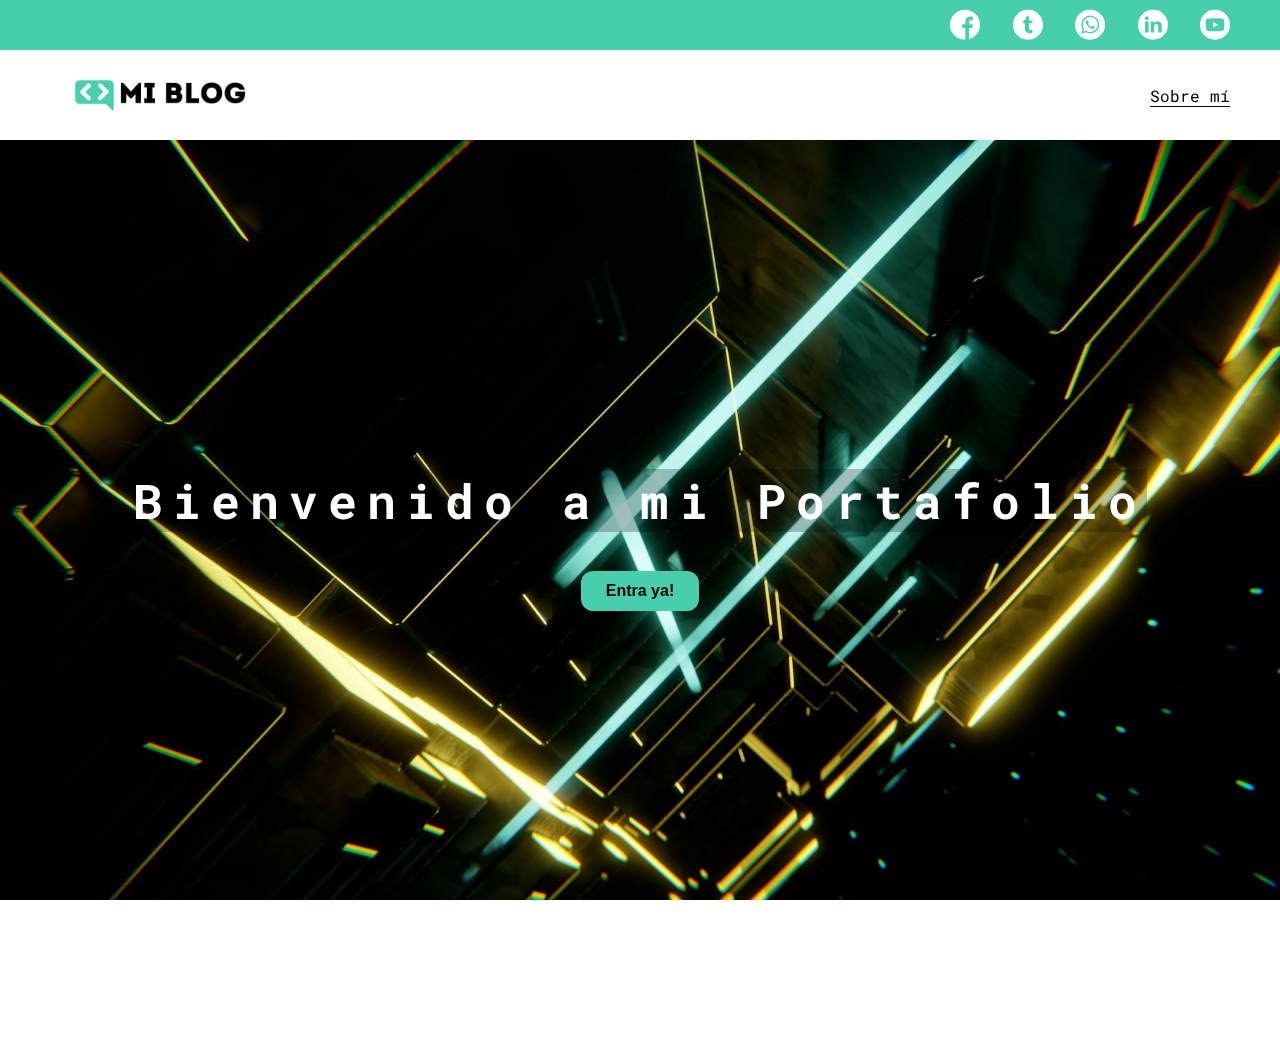
<file: index.html>
<!DOCTYPE html>
<html lang="es">
    <head>
        <meta charset="UTF-8">
        <meta name="viewport" content="width=device-width, initial-scale=1.0">
        <title>Mi Blog</title>
        <link rel="stylesheet" href="./css/main.css">
        <link rel="stylesheet" href="./css/media-queries.css">
        <link rel="stylesheet" href="./css/font-20241119T085103Z-001/font/flaticon.css">
        <link rel="preconnect" href="https://fonts.googleapis.com">
        <link rel="preconnect" href="https://fonts.gstatic.com" crossorigin>
        <link href="https://fonts.googleapis.com/css2?family=Roboto+Mono:ital,wght@0,100..700;1,100..700&family=Roboto+Slab:wght@100..900&family=Roboto:wght@400;500;700;900&display=swap" rel="stylesheet">
    </head>
    <body class="home-body">
        <header>
            <section class="header-icons-container">
                <div class="icons">
                    <a href="/">
                        <span class="flaticon-001-facebook"></span>
                    </a>
                    <a href="/">
                        <span class="flaticon-002-twitter"></span>
                    </a>
                    <a href="/">
                        <span class="flaticon-003-whatsapp"></span>
                    </a>
                    <a href="/">
                        <span class="flaticon-010-linkedin"></span>
                    </a>
                    <a href="/">
                        <span class="flaticon-008-youtube"></span>
                    </a>
                </div>
            </section>
            <nav>
                <section class="nav-logo-container">
                    <a href="">
                        <img src="./assets/img/Logo-negro.png" alt="Logo de mi blog">
                    </a>
                </section>
                <section class="profile-link">
                    <a href="perfil.html">Sobre mí</a>
                </section>
            </nav>
        </header>
        <main class="home-main">
            <section class="home">
                <img class="home-main-image" src="./assets/img/fondofinal.jpg" alt="imagen abstacta de lineas con luces y fondo negro">
                <h2 class="home-main-title">Bienvenido a mi Portafolio</h2>
                <button class="home-main-button">
                    <a href="./blogs.html">Entra ya!</a>
                </button>
            </section>
        </main>
        
    </body>
</html>
</file>
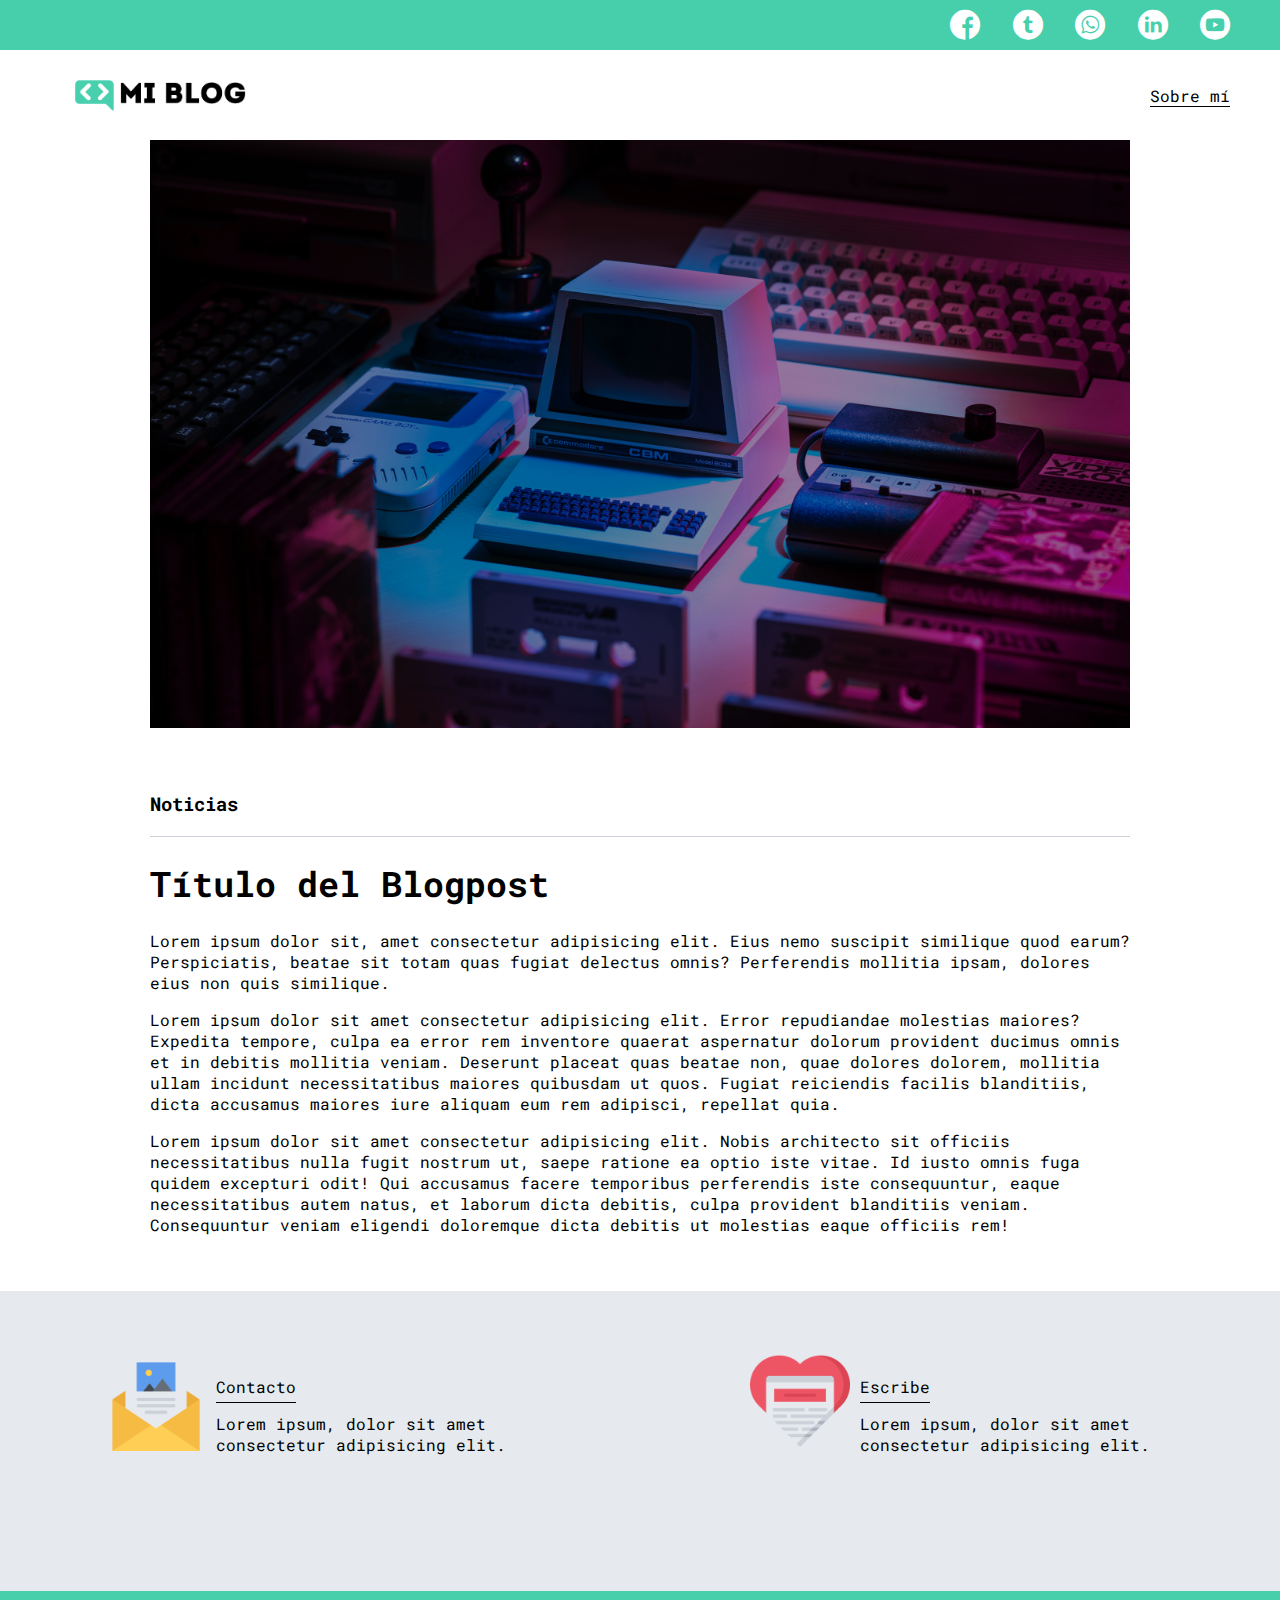
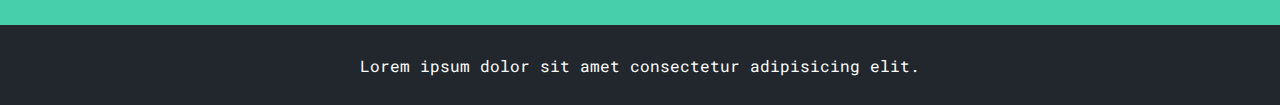
<file: blog.html>
<!DOCTYPE html>
<html lang="es">
    <head>
        <meta charset="UTF-8">
        <meta name="viewport" content="width=device-width, initial-scale=1.0">
        <title>Mi Blog</title>
        <link rel="stylesheet" href="./css/main.css">
        <link rel="stylesheet" href="./css/media-queries.css">
        <link rel="stylesheet" href="./css/font-20241119T085103Z-001/font/flaticon.css">
        <link rel="preconnect" href="https://fonts.googleapis.com">
        <link rel="preconnect" href="https://fonts.gstatic.com" crossorigin>
        <link href="https://fonts.googleapis.com/css2?family=Roboto+Mono:ital,wght@0,100..700;1,100..700&family=Roboto+Slab:wght@100..900&family=Roboto:wght@400;500;700;900&display=swap" rel="stylesheet">
    </head>
    <body>
        <header>
            <section class="header-icons-container">
                <div class="icons">
                    <a href="/">
                        <span class="flaticon-001-facebook"></span>
                    </a>
                    <a href="/">
                        <span class="flaticon-002-twitter"></span>
                    </a>
                    <a href="/">
                        <span class="flaticon-003-whatsapp"></span>
                    </a>
                    <a href="/">
                        <span class="flaticon-010-linkedin"></span>
                    </a>
                    <a href="/">
                        <span class="flaticon-008-youtube"></span>
                    </a>
                </div>
            </section>
            <nav>
                <section class="nav-logo-container">
                    <a href="">
                        <img src="./assets/img/Logo-negro.png" alt="Logo de mi blog">
                    </a>
                </section>
                <section class="profile-link">
                    <a href="perfil.html">Sobre mí</a>
                </section>
            </nav>
        </header>
        <main>
            <section class="grid-container blogpost-img-container">
                <img src="./assets/img/main-news-img.png" alt="">
            </section>
            <section class="blogpost-main-container">
                <div class="grid-container">
                    <h3>Noticias</h3>
                    <article>
                        <h1>Título del Blogpost</h1>
                        <p>Lorem ipsum dolor sit, amet consectetur adipisicing elit. Eius nemo suscipit similique quod earum? Perspiciatis, beatae sit totam quas fugiat delectus omnis? Perferendis mollitia ipsam, dolores eius non quis similique.</p>
                        <p>Lorem ipsum dolor sit amet consectetur adipisicing elit. Error repudiandae molestias maiores? Expedita tempore, culpa ea error rem inventore quaerat aspernatur dolorum provident ducimus omnis et in debitis mollitia veniam.
                        Deserunt placeat quas beatae non, quae dolores dolorem, mollitia ullam incidunt necessitatibus maiores quibusdam ut quos. Fugiat reiciendis facilis blanditiis, dicta accusamus maiores iure aliquam eum rem adipisci, repellat quia.</p>
                        <p>Lorem ipsum dolor sit amet consectetur adipisicing elit. Nobis architecto sit officiis necessitatibus nulla fugit nostrum ut, saepe ratione ea optio iste vitae. Id iusto omnis fuga quidem excepturi odit!
                        Qui accusamus facere temporibus perferendis iste consequuntur, eaque necessitatibus autem natus, et laborum dicta debitis, culpa provident blanditiis veniam. Consequuntur veniam eligendi doloremque dicta debitis ut molestias eaque officiis rem!</p>
                    </article>
                </div>
            </section>
            <section class="contact-main-container">
                <div>
                    <img src="./assets/img/013-newsletter.png" alt="">
                    <div class="contact-left">
                        <a href="">Contacto</a>
                        <p>Lorem ipsum, dolor sit amet consectetur adipisicing elit.</p>
                    </div>
                </div>
                <div>
                    <img src="./assets/img/006-like.png" alt="">
                    <div class="contact-right">
                        <a href="">Escribe</a>
                        <p>Lorem ipsum, dolor sit amet consectetur adipisicing elit.</p>      
                    </div>
                </div>
            </section>
        </main>
        <footer>
            <p>Lorem ipsum dolor sit amet consectetur adipisicing elit.</p>
        </footer>
    </body>
</html>
</file>
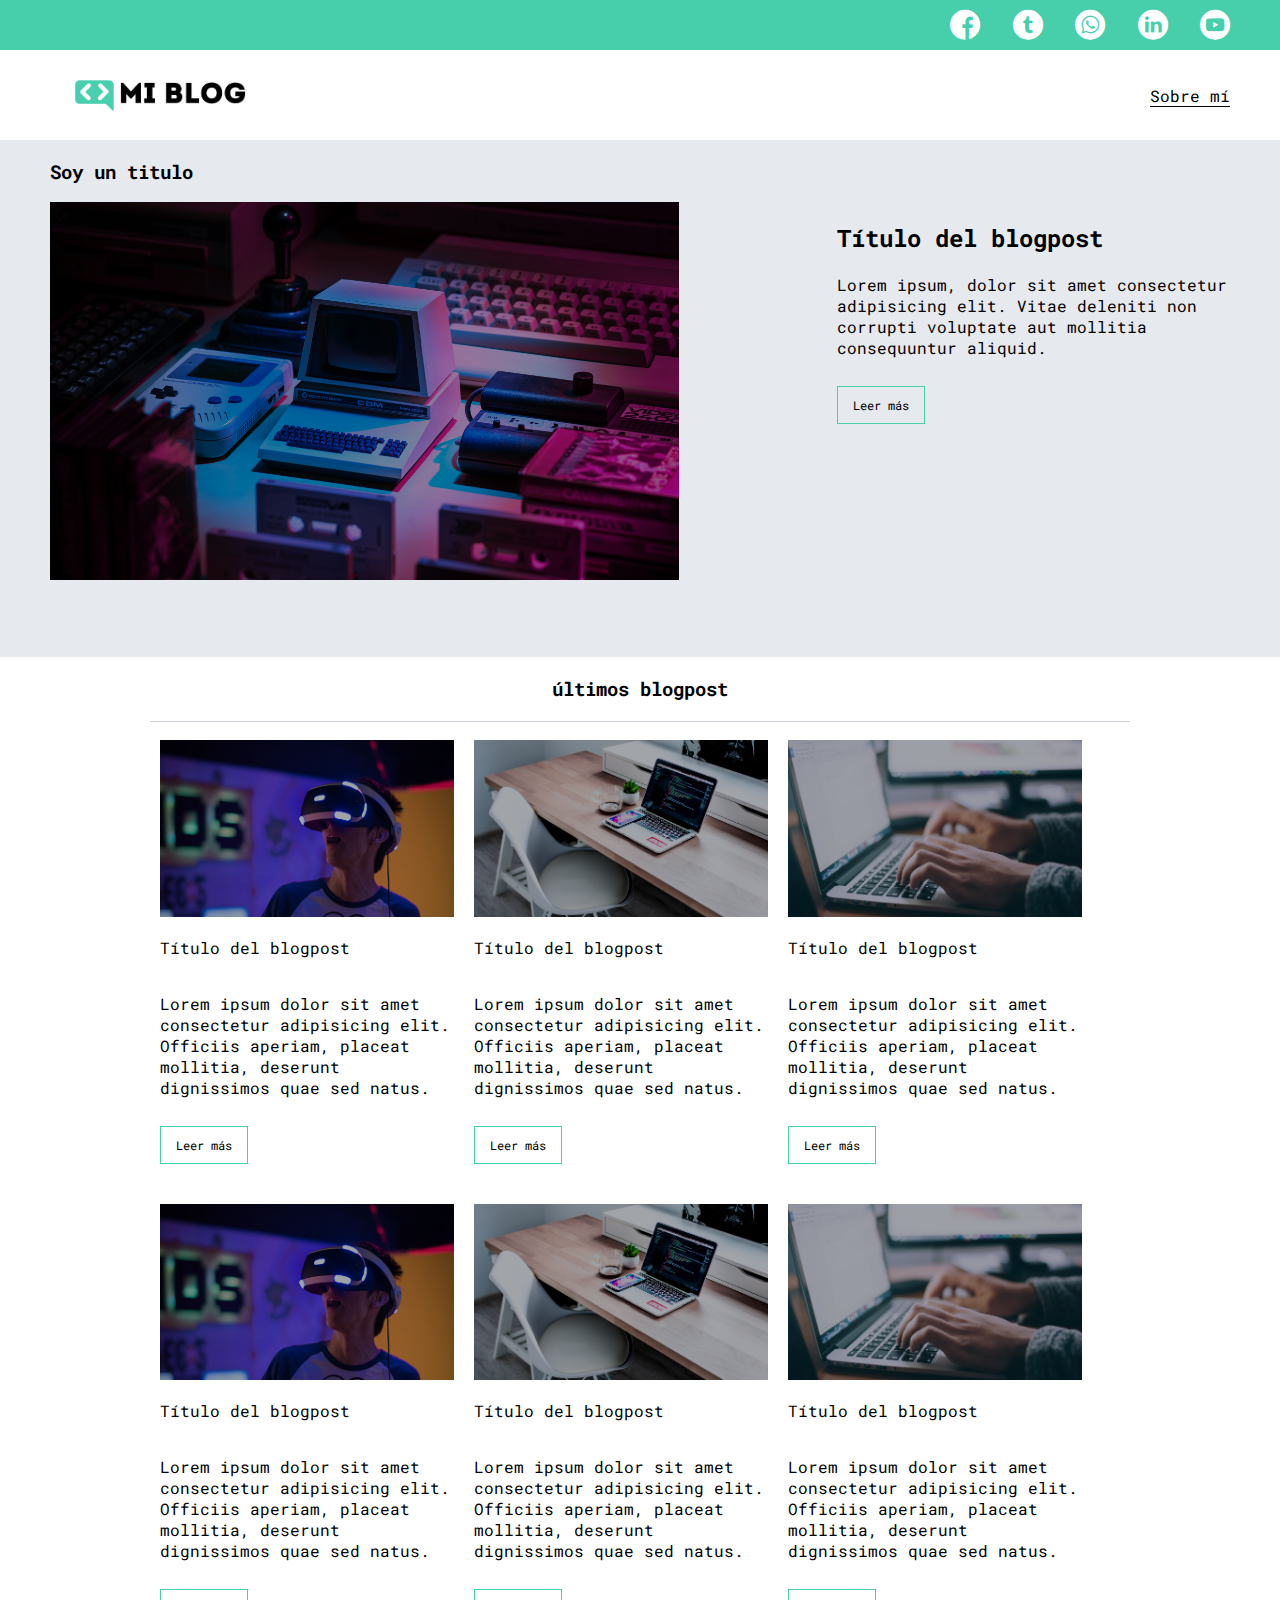
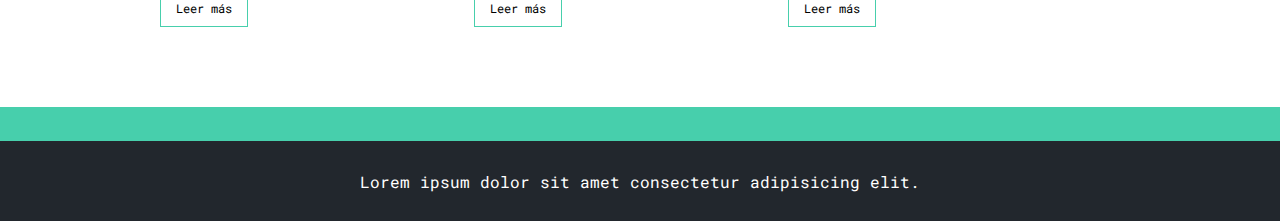
<file: blogs.html>
<!DOCTYPE html>
<html lang="es">
    <head>
        <meta charset="UTF-8">
        <meta name="viewport" content="width=device-width, initial-scale=1.0">
        <title>Mi Blog</title>
        <link rel="stylesheet" href="./css/main.css">
        <link rel="stylesheet" href="./css/media-queries.css">
        <link rel="stylesheet" href="./css/font-20241119T085103Z-001/font/flaticon.css">
        <link rel="preconnect" href="https://fonts.googleapis.com">
        <link rel="preconnect" href="https://fonts.gstatic.com" crossorigin>
        <link href="https://fonts.googleapis.com/css2?family=Roboto+Mono:ital,wght@0,100..700;1,100..700&family=Roboto+Slab:wght@100..900&family=Roboto:wght@400;500;700;900&display=swap" rel="stylesheet">
    </head>
    <body>
        <header>
            <section class="header-icons-container">
                <div class="icons">
                    <a href="/">
                        <span class="flaticon-001-facebook"></span>
                    </a>
                    <a href="/">
                        <span class="flaticon-002-twitter"></span>
                    </a>
                    <a href="/">
                        <span class="flaticon-003-whatsapp"></span>
                    </a>
                    <a href="/">
                        <span class="flaticon-010-linkedin"></span>
                    </a>
                    <a href="/">
                        <span class="flaticon-008-youtube"></span>
                    </a>
                </div>
            </section>
            <nav>
                <section class="nav-logo-container">
                    <a href="blog.html">
                        <img src="./assets/img/Logo-negro.png" alt="Logo de mi blog">
                    </a>
                </section>
                <section class="profile-link">
                    <a href="blog.htmlperfil.html">Sobre mí</a>
                </section>
            </nav>
        </header>
        <main class="blogs-main">
            <section class="blogs-news-container">
                <div class="blogs-main-new">
                    <h3>Soy un titulo</h3>
                    <div class="blogs-news-img-container">
                        <img src="./assets/img/main-news-img.png" alt="">
                    </div>
                    <div class="blogs-news-info-container">
                        <h2>Título del blogpost</h2>
                        <p>Lorem ipsum, dolor sit amet consectetur adipisicing elit. Vitae deleniti non corrupti voluptate aut mollitia consequuntur aliquid.</p>
                        <a href="blog.html" class="blogs-button">Leer más</a>
                    </div>
                </div >
                
            </section>
            <section class="blogs-post-container">
                <div class="grid-container">
                    <h3>últimos blogpost</h3>
                    <article  class="post-container">
                        <img src="./assets/img/post-1.png" alt="">
                        <p>Título del blogpost</p>
                        <p>Lorem ipsum dolor sit amet consectetur adipisicing elit. Officiis aperiam, placeat mollitia, deserunt dignissimos quae sed natus.
                        </p>
                        <a href="blog.html" class="blogs-button">Leer más</a>
                    </article>
                    <article  class="post-container">
                        <img src="./assets/img/post-2.png" alt="">
                        <p>Título del blogpost</p>
                        <p>Lorem ipsum dolor sit amet consectetur adipisicing elit. Officiis aperiam, placeat mollitia, deserunt dignissimos quae sed natus.
                        </p>
                        <a href="blog.html" class="blogs-button">Leer más</a>
                    </article>
                    <article  class="post-container">
                        <img src="./assets/img/post-3.png" alt="">
                        <p>Título del blogpost</p>
                        <p>Lorem ipsum dolor sit amet consectetur adipisicing elit. Officiis aperiam, placeat mollitia, deserunt dignissimos quae sed natus.
                        </p>
                        <a href="blog.html" class="blogs-button">Leer más</a>
                    </article>
                    <article  class="post-container">
                        <img src="./assets/img/post-1.png" alt="">
                        <p>Título del blogpost</p>
                        <p>Lorem ipsum dolor sit amet consectetur adipisicing elit. Officiis aperiam, placeat mollitia, deserunt dignissimos quae sed natus.
                        </p>
                        <a href="blog.html" class="blogs-button">Leer más</a>
                    </article>
                    <article  class="post-container">
                        <img src="./assets/img/post-2.png" alt="">
                        <p>Título del blogpost</p>
                        <p>Lorem ipsum dolor sit amet consectetur adipisicing elit. Officiis aperiam, placeat mollitia, deserunt dignissimos quae sed natus.
                        </p>
                        <a href="blog.html" class="blogs-button">Leer más</a>
                    </article>
                    <article  class="post-container">
                        <img src="./assets/img/post-3.png" alt="">
                        <p>Título del blogpost</p>
                        <p>Lorem ipsum dolor sit amet consectetur adipisicing elit. Officiis aperiam, placeat mollitia, deserunt dignissimos quae sed natus.
                        </p>
                        <a href="blog.html" class="blogs-button">Leer más</a>
                    </article>
                    
                </div>
            </section>
        </main>
        <footer>
            <p>Lorem ipsum dolor sit amet consectetur adipisicing elit.</p>
        </footer>
    </body>
</html>
</file>
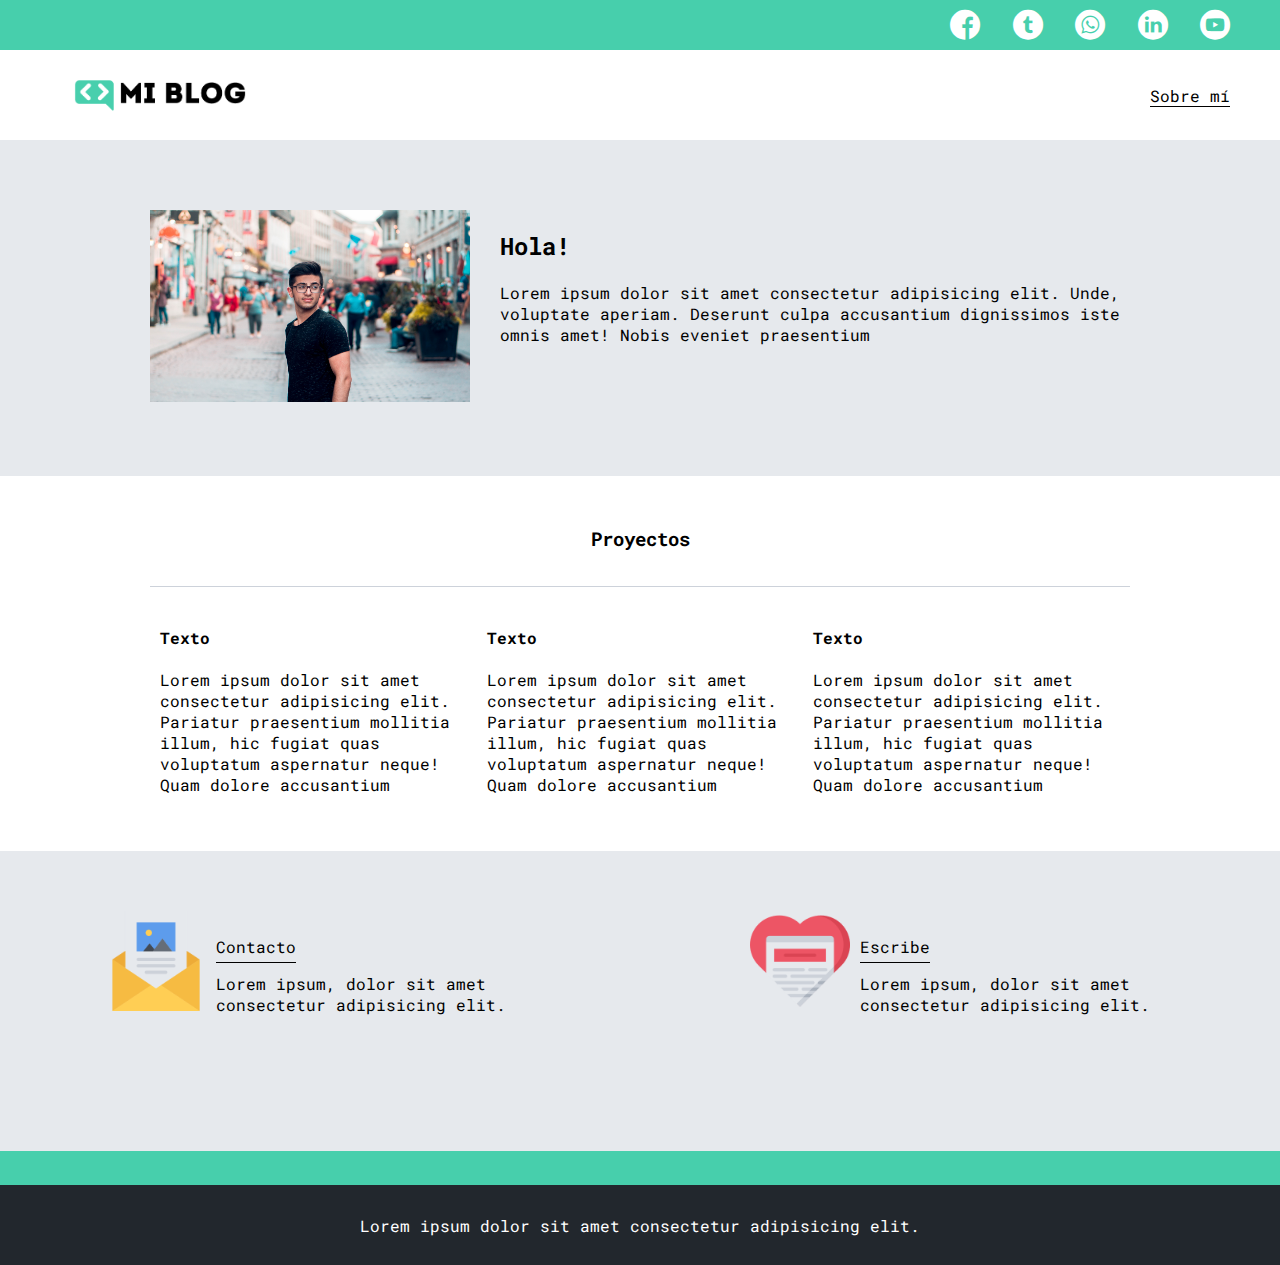
<file: perfil.html>
<!DOCTYPE html>
<html lang="es">
    <head>
        <meta charset="UTF-8">
        <meta name="viewport" content="width=device-width, initial-scale=1.0">
        <title>Mi Blog</title>
        <link rel="stylesheet" href="./css/main.css">
        <link rel="stylesheet" href="./css/media-queries.css">
        <link rel="stylesheet" href="./css/font-20241119T085103Z-001/font/flaticon.css">
        <link rel="preconnect" href="https://fonts.googleapis.com">
        <link rel="preconnect" href="https://fonts.gstatic.com" crossorigin>
        <link href="https://fonts.googleapis.com/css2?family=Roboto+Mono:ital,wght@0,100..700;1,100..700&family=Roboto+Slab:wght@100..900&family=Roboto:wght@400;500;700;900&display=swap" rel="stylesheet">
    </head>
    <body>
        <header>
            <section class="header-icons-container">
                <div class="icons">
                    <a href="/">
                        <span class="flaticon-001-facebook"></span>
                    </a>
                    <a href="/">
                        <span class="flaticon-002-twitter"></span>
                    </a>
                    <a href="/">
                        <span class="flaticon-003-whatsapp"></span>
                    </a>
                    <a href="/">
                        <span class="flaticon-010-linkedin"></span>
                    </a>
                    <a href="/">
                        <span class="flaticon-008-youtube"></span>
                    </a>
                </div>
            </section>
            <nav>
                <section class="nav-logo-container">
                    <a href="">
                        <img src="./assets/img/Logo-negro.png" alt="Logo de mi blog">
                    </a>
                </section>
                <section class="profile-link">
                    <a href="perfil.html">Sobre mí</a>
                </section>
            </nav>
        </header>
        <main>
            <section class="profile-main-container">
                <div class="grid-container profile-container">
                    <div>
                        <img src="./assets/img/profile-pic.jpg" alt="">
                    </div>
                    <div>
                        <h2>Hola!</h2>
                        <p>Lorem ipsum dolor sit amet consectetur adipisicing elit. Unde, voluptate aperiam. Deserunt culpa accusantium dignissimos iste omnis amet! Nobis eveniet praesentium </p>
                    </div>
                </div>
            </section>
            <section class="profile-main-proyects">
                <div class="grid-container">
                    <h3>Proyectos</h3>
                    <div class="proyects-main-container">
                        <article class="proyect-container">
                            <h4>Texto</h4>
                            <p>Lorem ipsum dolor sit amet consectetur adipisicing elit. Pariatur praesentium mollitia illum, hic fugiat quas voluptatum aspernatur neque! Quam dolore accusantium </p>
                        </article>
                        <article class="proyect-container">
                            <h4>Texto</h4>
                            <p>Lorem ipsum dolor sit amet consectetur adipisicing elit. Pariatur praesentium mollitia illum, hic fugiat quas voluptatum aspernatur neque! Quam dolore accusantium </p>
                        </article>
                        <article class="proyect-container">
                            <h4>Texto</h4>
                            <p>Lorem ipsum dolor sit amet consectetur adipisicing elit. Pariatur praesentium mollitia illum, hic fugiat quas voluptatum aspernatur neque! Quam dolore accusantium </p>
                        </article>
                    </div>
                </div>
            </section>
            <section class="contact-main-container">
                <div>
                    <img src="./assets/img/013-newsletter.png" alt="">
                    <div class="contact-left">
                        <a href="">Contacto</a>
                        <p>Lorem ipsum, dolor sit amet consectetur adipisicing elit.</p>
                    </div>
                </div>
                <div>
                    <img src="./assets/img/006-like.png" alt="">
                    <div class="contact-right">
                        <a href="">Escribe</a>
                        <p>Lorem ipsum, dolor sit amet consectetur adipisicing elit.</p>      
                    </div>
                </div>
            </section>
        </main>
        <footer>
            <p>Lorem ipsum dolor sit amet consectetur adipisicing elit.</p>
        </footer>
    </body>
</html>
</file>
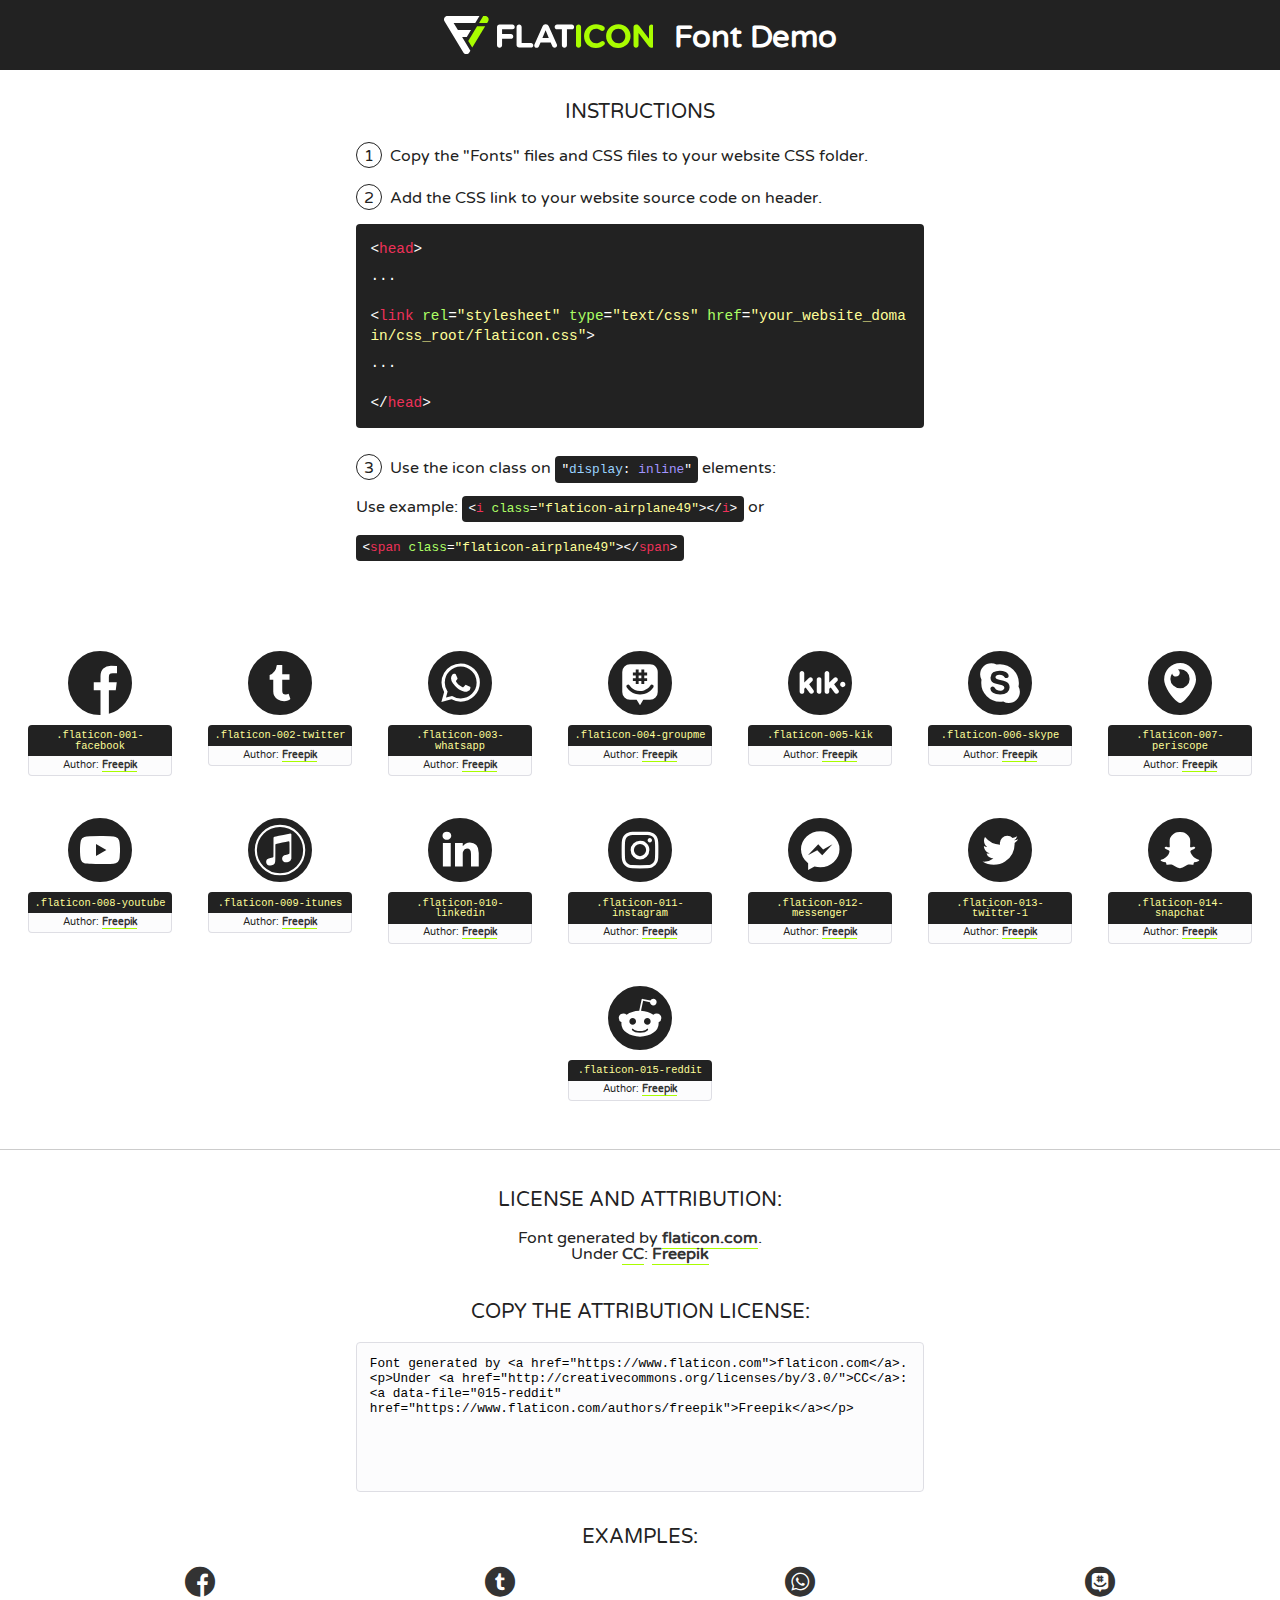
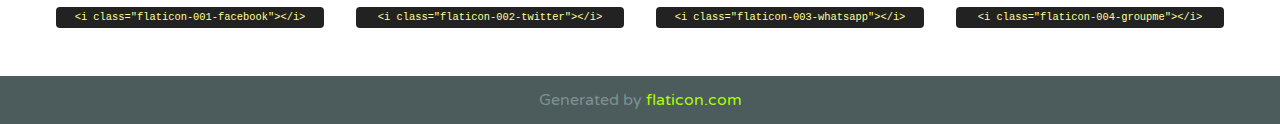
<file: css/font-20241119T085103Z-001/font/flaticon.html>
<!DOCTYPE html>
<!--
  Flaticon icon font: Flaticon
  Creation date: 20/12/2018 09:27
-->
<html>
<!DOCTYPE html>
<html>

<head>
    <title>Flaticon WebFont</title>
    <link href="http://fonts.googleapis.com/css?family=Varela+Round" rel="stylesheet" type="text/css" />
    <link rel="stylesheet" type="text/css" href="flaticon.css">
    <meta charset="UTF-8">
    <style>
    html, body, div, span, applet, object, iframe,
    h1, h2, h3, h4, h5, h6, p, blockquote, pre,
    a, abbr, acronym, address, big, cite, code,
    del, dfn, em, img, ins, kbd, q, s, samp,
    small, strike, strong, sub, sup, tt, var,
    b, u, i, center,
    dl, dt, dd, ol, ul, li,
    fieldset, form, label, legend,
    table, caption, tbody, tfoot, thead, tr, th, td,
    article, aside, canvas, details, embed, 
    figure, figcaption, footer, header, hgroup, 
    menu, nav, output, ruby, section, summary,
    time, mark, audio, video {
        margin: 0;
        padding: 0;
        border: 0;
        font-size: 100%;
        font: inherit;
        vertical-align: baseline;
    }
    /* HTML5 display-role reset for older browsers */
    article, aside, details, figcaption, figure, 
    footer, header, hgroup, menu, nav, section {
        display: block;
    }
    body {
        line-height: 1;
    }
    ol, ul {
        list-style: none;
    }
    blockquote, q {
        quotes: none;
    }
    blockquote:before, blockquote:after,
    q:before, q:after {
        content: '';
        content: none;
    }
    table {
        border-collapse: collapse;
        border-spacing: 0;
    }
    body {
        font-family: 'Varela Round', Helvetica, Arial, sans-serif;
        font-size: 16px;
        color: #222;
    }
    a {
        color: #333;
        border-bottom: 1px solid #a9fd00;
        font-weight: bold;
        text-decoration: none;
    }
    * {
        -moz-box-sizing: border-box;
        -webkit-box-sizing: border-box;
        box-sizing: border-box;
        margin: 0;
        padding: 0;
    }
    [class^="flaticon-"]:before, [class*=" flaticon-"]:before, [class^="flaticon-"]:after, [class*=" flaticon-"]:after {
        font-family: Flaticon;
        font-size: 30px;
        font-style: normal;
        margin-left: 20px;
        color: #333;
    }
    .wrapper {
        max-width: 600px;
        margin: auto;
        padding: 0 1em;
    }
    .title {
        font-size: 1.25em;
        text-align: center;
        margin-bottom: 1em;
        text-transform: uppercase;
    }
    header {
        text-align: center;
        background-color: #222;
        color: #fff;
        padding: 1em;
    }
    header .logo {
        width: 210px;
        height: 38px;
        display: inline-block;
        vertical-align: middle;
        margin-right: 1em;
        border: none;
    }
    header strong {
        font-size: 1.95em;
        font-weight: bold;
        vertical-align: middle;
        margin-top: 5px;
        display: inline-block;
    }
    .demo {
        margin: 2em auto;
        line-height: 1.25em;
    }
    .demo ul li {
        margin-bottom: 1em;
    }
    .demo ul li .num {
        color: #222;
        border-radius: 20px;
        display: inline-block;
        width: 26px;
        padding: 3px;
        height: 26px;
        text-align: center;
        margin-right: 0.5em;
        border: 1px solid #222;
    }
    .demo ul li code {
        background-color: #222;
        border-radius: 4px;
        padding: 0.25em 0.5em;
        display: inline-block;
        color: #fff;
        font-family: Consolas,Monaco,Lucida Console,Liberation Mono,DejaVu Sans Mono,Bitstream Vera Sans Mono,Courier New, monospace;
        font-weight: lighter;
        margin-top: 1em;
        font-size: 0.8em;
        word-break: break-all;
    }
    .demo ul li code.big {
        padding: 1em;
        font-size: 0.9em;
    }
    .demo ul li code .red {
        color: #EF3159;
    }
    .demo ul li code .green {
        color: #ACFF65;
    }
    .demo ul li code .yellow {
        color: #FFFF99;
    }
    .demo ul li code .blue {
        color: #99D3FF;
    }
    .demo ul li code .purple {
        color: #A295FF;
    }
    .demo ul li code .dots {
        margin-top: 0.5em;
        display: block;
    }
    #glyphs {
        border-bottom: 1px solid #ccc;
        padding: 2em 0;
        text-align: center;
    }
    .glyph {
        display: inline-block;
        width: 9em;
        margin: 1em;
        text-align: center;
        vertical-align: top;
        background: #FFF;
    }
    .glyph .glyph-icon {
        padding: 10px;
        display: block;
        font-family:"Flaticon";
        font-size: 64px;
        line-height: 1;
    }
    .glyph .glyph-icon:before {
        font-size: 64px;
        color: #222;
        margin-left: 0;
    }
    .class-name {
        font-size: 0.65em;
        background-color: #222;
        color: #fff;
        border-radius: 4px 4px 0 0;
        padding: 0.5em;
        color: #FFFF99;
        font-family: Consolas,Monaco,Lucida Console,Liberation Mono,DejaVu Sans Mono,Bitstream Vera Sans Mono,Courier New, monospace;
    }
    .author-name {
        font-size: 0.6em;
        background-color: #fcfcfd;
        border: 1px solid #DEDEE4;
        border-top: 0;
        border-radius: 0 0 4px 4px;
        padding: 0.5em;
    }
    .class-name:last-child {
        font-size: 10px;
        color:#888;
    }
    .class-name:last-child a {
        font-size: 10px;
        color:#555;
    }
    .class-name:last-child a:hover {
        color:#a9fd00;
    }
    .glyph > input {
        display: block;
        width: 100px;
        margin: 5px auto;
        text-align: center;
        font-size: 12px;
        cursor: text;
    }
    .glyph > input.icon-input {
        font-family:"Flaticon";
        font-size: 16px;
        margin-bottom: 10px;
    }
    .attribution .title {
        margin-top: 2em;
    }
    .attribution textarea {
        background-color: #fcfcfd;
        padding: 1em;
        border: none;
        box-shadow: none;
        border: 1px solid #DEDEE4;
        border-radius: 4px;
        resize: none;
        width: 100%;
        height: 150px;
        font-size: 0.8em;
        font-family: Consolas,Monaco,Lucida Console,Liberation Mono,DejaVu Sans Mono,Bitstream Vera Sans Mono,Courier New, monospace;
        -webkit-appearance: none;
    }
    .iconsuse {
        margin: 2em auto;
        text-align: center;
        max-width: 1200px;
    }
    .iconsuse:after {
        content: '';
        display: table;
        clear: both;
    }
    .iconsuse .image {
        float: left;
        width: 25%;
        padding: 0 1em;
    }
    .iconsuse .image p {
        margin-bottom: 1em;
    }
    .iconsuse .image span {
        display: block;
        font-size: 0.65em;
        background-color: #222;
        color: #fff;
        border-radius: 4px;
        padding: 0.5em;
        color: #FFFF99;
        margin-top: 1em;
        font-family: Consolas,Monaco,Lucida Console,Liberation Mono,DejaVu Sans Mono,Bitstream Vera Sans Mono,Courier New, monospace;
    }
    #footer {
        text-align: center;
        background-color: #4C5B5C;
        color: #7c9192;
        padding: 1em;
    }
    #footer a {
        border: none;
        color: #a9fd00;
        font-weight: normal;
    }
    @media (max-width: 960px) {
        .iconsuse .image {
            width: 50%;
        }
    }
    @media (max-width: 560px) {
        .iconsuse .image {
            width: 100%;
        }
    }
    </style>
</head>

<body class="characters-off">

    <header>
        <a href="https://www.flaticon.com" target="_blank" class="logo">
            <svg version="1.1" xmlns="http://www.w3.org/2000/svg" xmlns:xlink="http://www.w3.org/1999/xlink" xmlns:a="http://ns.adobe.com/AdobeSVGViewerExtensions/3.0/" viewBox="0 0 560.875 102.036" enable-background="new 0 0 560.875 102.036" xml:space="preserve">
                <defs>
                </defs>
                <g>
                    <g class="letters">
                        <path fill="#ffffff" d="M141.596,29.675c0-3.777,2.985-6.767,6.764-6.767h34.438c3.426,0,6.15,2.728,6.15,6.15
                        c0,3.43-2.724,6.149-6.15,6.149h-27.674v13.091h23.719c3.429,0,6.151,2.724,6.151,6.15c0,3.43-2.723,6.149-6.151,6.149h-23.719
                        v17.574c0,3.773-2.986,6.761-6.764,6.761c-3.779,0-6.764-2.989-6.764-6.761V29.675z"></path>
                        <path fill="#ffffff" d="M193.844,29.149c0-3.781,2.985-6.767,6.764-6.767c3.776,0,6.763,2.985,6.763,6.767v42.957h25.039
                        c3.426,0,6.149,2.726,6.149,6.153c0,3.425-2.723,6.15-6.149,6.15h-31.802c-3.779,0-6.764-2.986-6.764-6.768V29.149z"></path>
                        <path fill="#ffffff" d="M241.891,75.71l21.438-48.407c1.492-3.341,4.215-5.357,7.906-5.357h0.792
                        c3.686,0,6.323,2.017,7.815,5.357l21.439,48.407c0.436,0.967,0.701,1.845,0.701,2.723c0,3.602-2.809,6.501-6.414,6.501
                        c-3.161,0-5.269-1.845-6.499-4.655l-4.132-9.661h-27.059l-4.301,10.102c-1.144,2.631-3.426,4.214-6.237,4.214
                        c-3.517,0-6.24-2.81-6.24-6.325C241.1,77.64,241.451,76.677,241.891,75.71z M279.932,58.666l-8.521-20.297l-8.526,20.297H279.932
                        z"></path>
                        <path fill="#ffffff" d="M314.864,35.387H301.86c-3.429,0-6.239-2.813-6.239-6.238c0-3.429,2.811-6.24,6.239-6.24h39.533
                        c3.426,0,6.237,2.811,6.237,6.24c0,3.425-2.811,6.238-6.237,6.238h-13.001v42.785c0,3.773-2.99,6.761-6.764,6.761
                        c-3.779,0-6.764-2.989-6.764-6.761V35.387z"></path>
                        <path fill="#A9FD00" d="M352.615,29.149c0-3.781,2.985-6.767,6.767-6.767c3.774,0,6.761,2.985,6.761,6.767v49.024
                        c0,3.773-2.987,6.761-6.761,6.761c-3.781,0-6.767-2.989-6.767-6.761V29.149z"></path>
                        <path fill="#A9FD00" d="M374.132,53.836v-0.179c0-17.481,13.178-31.801,32.065-31.801c9.22,0,15.459,2.458,20.557,6.238
                        c1.402,1.054,2.637,2.985,2.637,5.357c0,3.692-2.985,6.59-6.681,6.59c-1.845,0-3.071-0.702-4.044-1.319
                        c-3.776-2.813-7.729-4.393-12.562-4.393c-10.364,0-17.831,8.611-17.831,19.154v0.173c0,10.542,7.291,19.329,17.831,19.329
                        c5.715,0,9.492-1.756,13.359-4.834c1.049-0.874,2.458-1.491,4.039-1.491c3.429,0,6.325,2.813,6.325,6.236
                        c0,2.106-1.056,3.78-2.282,4.834c-5.539,4.834-12.036,7.733-21.878,7.733C387.572,85.464,374.132,71.493,374.132,53.836z"></path>
                        <path fill="#A9FD00" d="M433.009,53.836v-0.179c0-17.481,13.79-31.801,32.766-31.801c18.981,0,32.592,14.143,32.592,31.628v0.173
                        c0,17.483-13.785,31.807-32.769,31.807C446.625,85.464,433.009,71.32,433.009,53.836z M484.224,53.836v-0.179
                        c0-10.539-7.725-19.326-18.626-19.326c-10.893,0-18.449,8.611-18.449,19.154v0.173c0,10.542,7.73,19.329,18.626,19.329
                        C476.676,72.986,484.224,64.378,484.224,53.836z"></path>
                        <path fill="#A9FD00" d="M506.233,29.321c0-3.774,2.99-6.763,6.767-6.763h1.401c3.252,0,5.183,1.583,7.029,3.953l26.093,34.265
                        V29.059c0-3.692,2.99-6.677,6.681-6.677c3.683,0,6.671,2.985,6.671,6.677v48.934c0,3.78-2.987,6.765-6.764,6.765h-0.436
                        c-3.257,0-5.188-1.581-7.034-3.953l-27.056-35.492v32.944c0,3.687-2.985,6.676-6.678,6.676c-3.683,0-6.673-2.989-6.673-6.676
                        V29.321z"></path>
                    </g>
                    <g class="insignia">
                        <path fill="#ffffff" d="M48.372,56.137h12.517l11.156-18.537H37.186L25.688,18.539h57.825L94.668,0H9.271
                        C5.925,0,2.842,1.801,1.198,4.716c-1.644,2.907-1.593,6.482,0.134,9.343l50.38,83.501c1.678,2.781,4.689,4.476,7.938,4.476
                        c3.246,0,6.257-1.695,7.935-4.476l2.898-4.804L48.372,56.137z"></path>
                        <g class="i">
                            <path fill="#A9FD00" d="M93.575,18.539h0.031v0.004l21.652,0.004l2.705-4.488c1.727-2.861,1.778-6.436,0.133-9.343
                            C116.454,1.801,113.371,0,110.026,0h-5.294L93.575,18.539z"></path>
                            <polygon fill="#A9FD00" points="88.291,27.356 64.725,66.486 75.519,84.404 109.942,27.356"></polygon>
                        </g>
                    </g>
                </g>
            </svg>
        </a>
        <strong>Font Demo</strong>
    </header>


    <section class="demo wrapper">

        <p class="title">Instructions</p>

        <ul>
            <li>
                <span class="num">1</span>Copy the "Fonts" files and CSS files to your website CSS folder.
            </li>
            <li>
                <span class="num">2</span>Add the CSS link to your website source code on header.
                <code class="big">
                    &lt;<span class="red">head</span>&gt;
                    <br/><span class="dots">...</span>
                    <br/>&lt;<span class="red">link</span> <span class="green">rel</span>=<span class="yellow">"stylesheet"</span> <span class="green">type</span>=<span class="yellow">"text/css"</span> <span class="green">href</span>=<span class="yellow">"your_website_domain/css_root/flaticon.css"</span>&gt;
                    <br/><span class="dots">...</span>
                    <br/>&lt;/<span class="red">head</span>&gt;
                </code>
            </li>

            <li>
                <p>
                    <span class="num">3</span>Use the icon class on <code>"<span class="blue">display</span>:<span class="purple"> inline</span>"</code> elements:
                    <br />
                    Use example: <code>&lt;<span class="red">i</span> <span class="green">class</span>=<span class="yellow">&quot;flaticon-airplane49&quot;</span>&gt;&lt;/<span class="red">i</span>&gt;</code> or <code>&lt;<span class="red">span</span> <span class="green">class</span>=<span class="yellow">&quot;flaticon-airplane49&quot;</span>&gt;&lt;/<span class="red">span</span>&gt;</code>
            </li>
        </ul>

    </section>




   <section id="glyphs">          
    
      
        <div class="glyph"><div class="glyph-icon flaticon-001-facebook"></div>
            <div class="class-name">.flaticon-001-facebook</div>
            <div class="author-name">Author: <a data-file="001-facebook" href="https://www.flaticon.com/authors/freepik">Freepik</a> </div> 
        </div>        
        
        <div class="glyph"><div class="glyph-icon flaticon-002-twitter"></div>
            <div class="class-name">.flaticon-002-twitter</div>
            <div class="author-name">Author: <a data-file="002-twitter" href="https://www.flaticon.com/authors/freepik">Freepik</a> </div> 
        </div>        
        
        <div class="glyph"><div class="glyph-icon flaticon-003-whatsapp"></div>
            <div class="class-name">.flaticon-003-whatsapp</div>
            <div class="author-name">Author: <a data-file="003-whatsapp" href="https://www.flaticon.com/authors/freepik">Freepik</a> </div> 
        </div>        
        
        <div class="glyph"><div class="glyph-icon flaticon-004-groupme"></div>
            <div class="class-name">.flaticon-004-groupme</div>
            <div class="author-name">Author: <a data-file="004-groupme" href="https://www.flaticon.com/authors/freepik">Freepik</a> </div> 
        </div>        
        
        <div class="glyph"><div class="glyph-icon flaticon-005-kik"></div>
            <div class="class-name">.flaticon-005-kik</div>
            <div class="author-name">Author: <a data-file="005-kik" href="https://www.flaticon.com/authors/freepik">Freepik</a> </div> 
        </div>        
        
        <div class="glyph"><div class="glyph-icon flaticon-006-skype"></div>
            <div class="class-name">.flaticon-006-skype</div>
            <div class="author-name">Author: <a data-file="006-skype" href="https://www.flaticon.com/authors/freepik">Freepik</a> </div> 
        </div>        
        
        <div class="glyph"><div class="glyph-icon flaticon-007-periscope"></div>
            <div class="class-name">.flaticon-007-periscope</div>
            <div class="author-name">Author: <a data-file="007-periscope" href="https://www.flaticon.com/authors/freepik">Freepik</a> </div> 
        </div>        
        
        <div class="glyph"><div class="glyph-icon flaticon-008-youtube"></div>
            <div class="class-name">.flaticon-008-youtube</div>
            <div class="author-name">Author: <a data-file="008-youtube" href="https://www.flaticon.com/authors/freepik">Freepik</a> </div> 
        </div>        
        
        <div class="glyph"><div class="glyph-icon flaticon-009-itunes"></div>
            <div class="class-name">.flaticon-009-itunes</div>
            <div class="author-name">Author: <a data-file="009-itunes" href="https://www.flaticon.com/authors/freepik">Freepik</a> </div> 
        </div>        
        
        <div class="glyph"><div class="glyph-icon flaticon-010-linkedin"></div>
            <div class="class-name">.flaticon-010-linkedin</div>
            <div class="author-name">Author: <a data-file="010-linkedin" href="https://www.flaticon.com/authors/freepik">Freepik</a> </div> 
        </div>        
        
        <div class="glyph"><div class="glyph-icon flaticon-011-instagram"></div>
            <div class="class-name">.flaticon-011-instagram</div>
            <div class="author-name">Author: <a data-file="011-instagram" href="https://www.flaticon.com/authors/freepik">Freepik</a> </div> 
        </div>        
        
        <div class="glyph"><div class="glyph-icon flaticon-012-messenger"></div>
            <div class="class-name">.flaticon-012-messenger</div>
            <div class="author-name">Author: <a data-file="012-messenger" href="https://www.flaticon.com/authors/freepik">Freepik</a> </div> 
        </div>        
        
        <div class="glyph"><div class="glyph-icon flaticon-013-twitter-1"></div>
            <div class="class-name">.flaticon-013-twitter-1</div>
            <div class="author-name">Author: <a data-file="013-twitter-1" href="https://www.flaticon.com/authors/freepik">Freepik</a> </div> 
        </div>        
        
        <div class="glyph"><div class="glyph-icon flaticon-014-snapchat"></div>
            <div class="class-name">.flaticon-014-snapchat</div>
            <div class="author-name">Author: <a data-file="014-snapchat" href="https://www.flaticon.com/authors/freepik">Freepik</a> </div> 
        </div>        
        
        <div class="glyph"><div class="glyph-icon flaticon-015-reddit"></div>
            <div class="class-name">.flaticon-015-reddit</div>
            <div class="author-name">Author: <a data-file="015-reddit" href="https://www.flaticon.com/authors/freepik">Freepik</a> </div> 
        </div>        
        

    </section>



    <section class="attribution wrapper"   style="text-align:center;">

      <div class="title">License and attribution:</div><div class="attrDiv">Font generated by <a href="https://www.flaticon.com">flaticon.com</a>. <div><p>Under <a href="http://creativecommons.org/licenses/by/3.0/">CC</a>: <a data-file="015-reddit" href="https://www.flaticon.com/authors/freepik">Freepik</a></p>  </div>
      </div>
      <div class="title">Copy the Attribution License:</div>

    <textarea onclick="this.focus();this.select();">Font generated by &lt;a href=&quot;https://www.flaticon.com&quot;&gt;flaticon.com&lt;/a&gt;. <p>Under <a href="http://creativecommons.org/licenses/by/3.0/">CC</a>: <a data-file="015-reddit" href="https://www.flaticon.com/authors/freepik">Freepik</a></p>  
     </textarea>

    </section>

    <section class="iconsuse">

          <div class="title">Examples:</div>            
             
            <div class="image">
                <p>
                    <i class="glyph-icon flaticon-001-facebook"></i> 
                    <span>&lt;i class=&quot;flaticon-001-facebook&quot;&gt;&lt;/i&gt;</span>
                </p>
            </div>
            
            <div class="image">
                <p>
                    <i class="glyph-icon flaticon-002-twitter"></i> 
                    <span>&lt;i class=&quot;flaticon-002-twitter&quot;&gt;&lt;/i&gt;</span>
                </p>
            </div>
            
            <div class="image">
                <p>
                    <i class="glyph-icon flaticon-003-whatsapp"></i> 
                    <span>&lt;i class=&quot;flaticon-003-whatsapp&quot;&gt;&lt;/i&gt;</span>
                </p>
            </div>
            
            <div class="image">
                <p>
                    <i class="glyph-icon flaticon-004-groupme"></i> 
                    <span>&lt;i class=&quot;flaticon-004-groupme&quot;&gt;&lt;/i&gt;</span>
                </p>
            </div>
                       
        </div>
                            
    </section>

<div id="footer">
    <div>Generated by <a href="https://www.flaticon.com">flaticon.com</a>
    </div>
</div>



</body>
</html>
</file>
<file: css/main.css>
/* *{
    box-sizing:border-box;
    padding:0;
    margin:0;
}
html{
    font-size:62.5%;
} */

body{
    font-family: 'Roboto Mono', monospace;
    margin: 0;
    padding: 0;
}
.home-body{
    position: fixed;
    top:0;
    bottom:0;
    left:0;
    right:0;
}
a{
    text-decoration: none;
    display: inline;
    color: black;
}
.grid-container{
    max-width:980px;
    margin: 0 auto;
}
header{
    width:100%;
    height:140px;
    display: grid;
    grid-template-rows: 1fr 1fr;
}
header .header-icons-container{
    width: 100%;
    height: 50px;
    display: grid;
    background-color: #47cfac;
}
header .header-icons-container .icons{
    width: 300px;
    /* height: auto; */
    display: flex;
    /* justify-items: flex-end; */
    align-items: center;
    justify-content: space-between;
    justify-self: end;
    margin-right: 50px;
}
header .icons span{
    color: white;
}
nav {
    display: grid;
    grid-template-columns: 1fr 1fr;
    height: 90px;
    align-items: center;
}
nav .nav-logo-container{
    margin-left: 50px;
    justify-self: flex-start;
}
nav .nav-logo-container img{
    width:220px;
}
nav .profile-link{
    margin-right: 50px;
    justify-self: flex-end;
}
nav .profile-link a {
    color: black;
    border-bottom: 1px solid black;

}
/* Otra seccion */
.home-main{
    height: 100%;
}
.home{
    /* min-height: 100vh; */
    height: calc(100% - 140px);
    width: 100%;
    display: flex;
    flex-direction: column;
    align-items: center;
    justify-content: center;
    position: relative;
}
.home-main-image {
    position: absolute;
    top: 0;
    left: 0;
    width: 100vw;
    height: 100%;
    object-fit: cover; /* Escala la imagen sin recortarla */
    z-index: -1;
}
.home-main-title{
    color: white;
    font-family: 'Roboto Mono', monospace;
    font-size: 3rem;
    font-weight: 700;
    letter-spacing: 10px;
    background-color: #0000003b;
    letter-spacing: 10px;
}
.home-main-button{
    padding: 11px 25px;
    border-radius: 12px;
    border: none;
    font-size: 1rem;
    background-color:#47cfac;
}
.home-main-button a{
    font-weight: 700;
    font-size: 1rem;
}

/* Agregando estilos a la seccion de blogs.html */
.blogs-main{
    display: grid;
}
.blogs-news-container{
    background-color: #e6e9ed;
    padding: 0px 50px 40px;
}
.blogs-main-new{
    display: grid;
    grid-template-columns: 2fr 1fr;
    grid-template-rows: .5fr 2fr;
}
.blogs-news-img-container{
    grid-column: 1;
}
.blogs-news-img-container img{
    width: 80%
}
.blogs-news-info-container{
    grid-column: 2;

}
.blogs-news-info-container p{
    margin-bottom: 35px;
}
.blogs-button{
    border:1px solid #47cfac;
    padding: 10px 15px;
    font-size: 12px;
}
.blogs-post-container{
    padding: 0 50px 40px;
}
.blogs-post-container h3{
    border-bottom: 1px solid #cdd2da;
    padding-bottom: 20px;
    text-align: center;
}
.blogs-post-container .post-container{
    display: inline-block;
    padding-left: 10px;
    max-width: 30%;
    margin-bottom: 50px;
}
.blogs-post-container .post-container p{
    margin-bottom: 35px;
}
.blogs-post-container .post-container img{
    width: 100%;
}
footer{
    width: 100%;
    height: 80px;
    background-color: #22272d;
    border-top: 34px solid #47cfac;
    text-align: center;
}
footer p{
    color: white;
    margin-top: 30px;
}
/* Seccion del archivo blog,html */
.blogpost-img-container{
    padding: 0 50px 40px;
}
.blogpost-img-container img{
    width:100%;
}
.blogpost-main-container{
    padding: 0 50px 40px;
}
.blogpost-main-container h3{
    border-bottom: 1px solid #cdd2da;
    padding-bottom: 20px;
}
.blogpost-main-container article h1{
    font-size: 35px;
}
.contact-main-container{
    background-color: #e6e9ed;
    min-height: 250px;
    width: 100%;
    text-align: center;
    padding-bottom: 50px;
}
.contact-main-container div{
    display: inline-block;
    width: 49.5%;
    height: 100%;
}

.contact-main-container .contact-left, .contact-right{
    text-align: initial;
    margin-top: 85px;
}

.contact-main-container div a{
    border-bottom: 1px solid black;
    padding-bottom: 5px;
}
.contact-main-container  img{
    width: 100px;
}

/* Seccion de perfil */

.profile-main-container{
    padding: 70px 40px;
    background-color: #e6e9ed;
    margin-bottom: 50px;
}
.profile-main-container img{
    width:320px;
    margin-right: 30px;
}
.profile-main-container .profile-container{
    display: flex;
}
.profile-main-proyects{
    padding: 0 50px 40px;
}
.profile-main-proyects h3{
    border-bottom: 1px solid #cdd2da;
    padding-bottom: 35px;
    text-align: center;
}
.proyects-main-container{
    display: grid;
    grid-template-columns: repeat(3,1fr);
}
.proyect-container{
    padding:0 10px;
}
</file>
<file: css/media-queries.css>
@media(max-width:900px){
    .blogs-main-new{
        grid-template-columns: 1fr;
        grid-template-rows: 3fr;
    }
    .blogs-news-img-container{
        grid-row: 2;
    }
    .blogs-news-info-container{
        grid-column: 1;
        grid-row: 3;
    }
    .blogs-post-container .post-container{
        max-width:45%;
    }
    .proyects-main-container{
        grid-template-columns: repeat(2,1fr);
        grid-template-rows: 2fr;
    }
    .profile-main-container .profile-container{
        display: block;
    }
}
@media(max-width:500px){
    .blogs-post-container .post-container{
        max-width:95%;
    }
}
</file>
<file: css/font-20241119T085103Z-001/font/flaticon.css>
/*
  	Flaticon icon font: Flaticon
  	Creation date: 20/12/2018 09:27
  	*/

@font-face {
  font-family: "Flaticon";
  src: url("./Flaticon.eot");
  src: url("./Flaticon.eot?#iefix") format("embedded-opentype"),
       url("./Flaticon.woff") format("woff"),
       url("./Flaticon.ttf") format("truetype"),
       url("./Flaticon.svg#Flaticon") format("svg");
  font-weight: normal;
  font-style: normal;
}

@media screen and (-webkit-min-device-pixel-ratio:0) {
  @font-face {
    font-family: "Flaticon";
    src: url("./Flaticon.svg#Flaticon") format("svg");
  }
}

[class^="flaticon-"]:before, [class*=" flaticon-"]:before,
[class^="flaticon-"]:after, [class*=" flaticon-"]:after {   
  font-family: Flaticon;
        font-size: 30px;
font-style: normal;
margin-left: 20px;
}

.flaticon-001-facebook:before { content: "\f100"; }
.flaticon-002-twitter:before { content: "\f101"; }
.flaticon-003-whatsapp:before { content: "\f102"; }
.flaticon-004-groupme:before { content: "\f103"; }
.flaticon-005-kik:before { content: "\f104"; }
.flaticon-006-skype:before { content: "\f105"; }
.flaticon-007-periscope:before { content: "\f106"; }
.flaticon-008-youtube:before { content: "\f107"; }
.flaticon-009-itunes:before { content: "\f108"; }
.flaticon-010-linkedin:before { content: "\f109"; }
.flaticon-011-instagram:before { content: "\f10a"; }
.flaticon-012-messenger:before { content: "\f10b"; }
.flaticon-013-twitter-1:before { content: "\f10c"; }
.flaticon-014-snapchat:before { content: "\f10d"; }
.flaticon-015-reddit:before { content: "\f10e"; }
</file>
